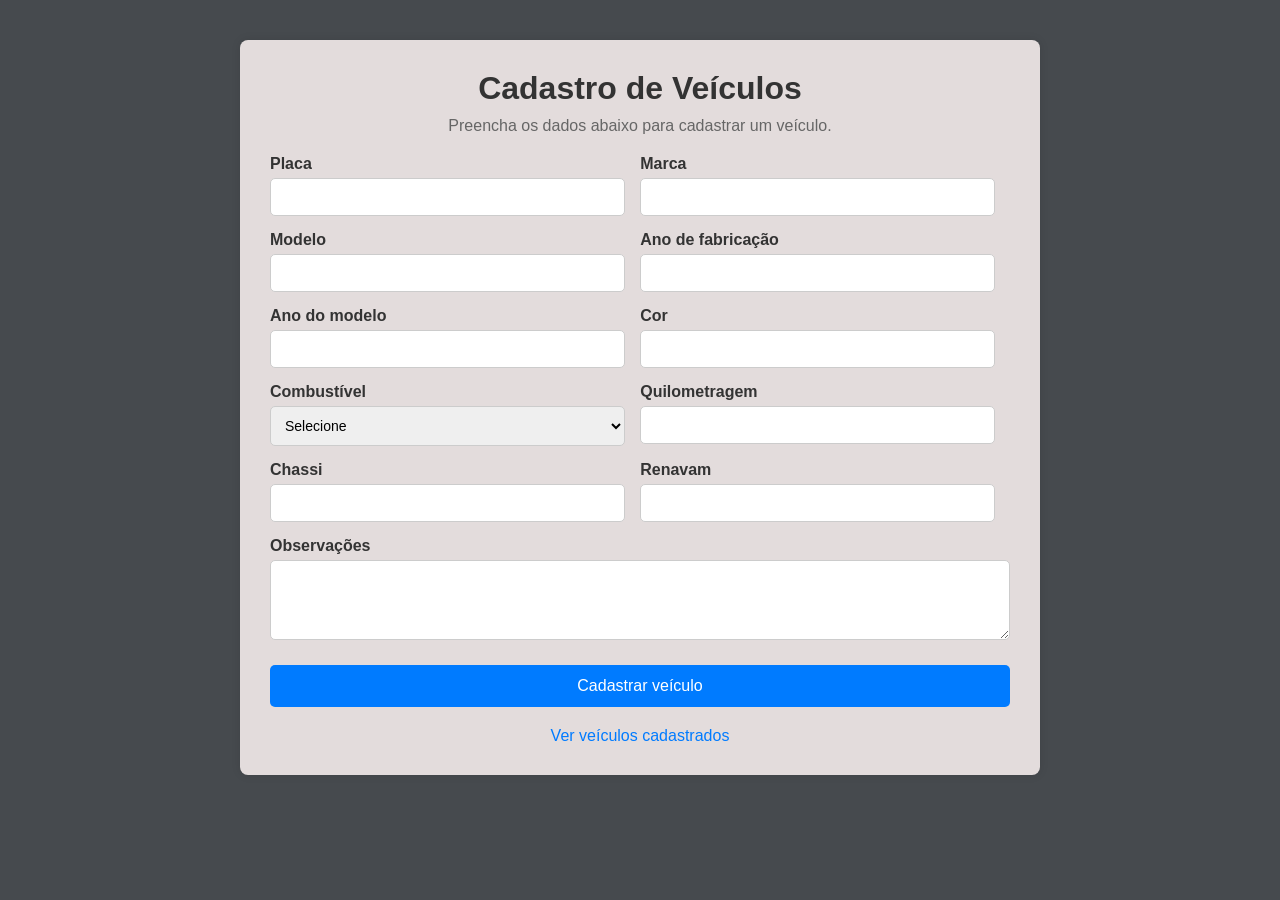
<file: index.html>
<!DOCTYPE html>
<html lang="pt-BR">
<head>
    <meta charset="UTF-8">
    <meta name="viewport" content="width=device-width, initial-scale=1.0">
    <title>Cadastro de Veículos</title>

    <link rel="stylesheet" href="css/style.css">
</head>
<body>

    <main class="container">
        <h1>Cadastro de Veículos</h1>

        <p class="descricao">
            Preencha os dados abaixo para cadastrar um veículo.
        </p>

        <form id="formVeiculo">
            <div class="campo">
                <label for="placa">Placa</label>
                <input type="text" id="placa" name="placa" required maxlength="10">
            </div>

            <div class="campo">
                <label for="marca">Marca</label>
                <input type="text" id="marca" name="marca" required maxlength="100">
            </div>

            <div class="campo">
                <label for="modelo">Modelo</label>
                <input type="text" id="modelo" name="modelo" required maxlength="100">
            </div>

            <div class="campo">
                <label for="ano_fabricacao">Ano de fabricação</label>
                <input type="number" id="ano_fabricacao" name="ano_fabricacao" required min="1900" max="2100">
            </div>

            <div class="campo">
                <label for="ano_modelo">Ano do modelo</label>
                <input type="number" id="ano_modelo" name="ano_modelo" required min="1900" max="2100">
            </div>

            <div class="campo">
                <label for="cor">Cor</label>
                <input type="text" id="cor" name="cor" required maxlength="50">
            </div>

            <div class="campo">
                <label for="combustivel">Combustível</label>
                <select id="combustivel" name="combustivel" required>
                    <option value="">Selecione</option>
                    <option value="Gasolina">Gasolina</option>
                    <option value="Etanol">Etanol</option>
                    <option value="Diesel">Diesel</option>
                    <option value="Flex">Flex</option>
                    <option value="Elétrico">Elétrico</option>
                    <option value="Híbrido">Híbrido</option>
                </select>
            </div>

            <div class="campo">
                <label for="quilometragem">Quilometragem</label>
                <input type="number" id="quilometragem" name="quilometragem" required min="0" max="9999999999">
            </div>

            <div class="campo">
                <label for="chassi">Chassi</label>
                <input type="text" id="chassi" name="chassi" required maxlength="17">
            </div>

            <div class="campo">
                <label for="renavam">Renavam</label>
                <input type="text" id="renavam" name="renavam" required maxlength="11">
            </div>

            <div class="campo campo-completo">
                <label for="observacoes">Observações</label>
                <textarea id="observacoes" name="observacoes" required></textarea>
            </div>

            <button type="submit">Cadastrar veículo</button>
        </form>

        <a href="listar.html" class="link-listagem">Ver veículos cadastrados</a>
    </main>

    <script src="js/cadastro.js"></script>
</body>
</html>
</file>
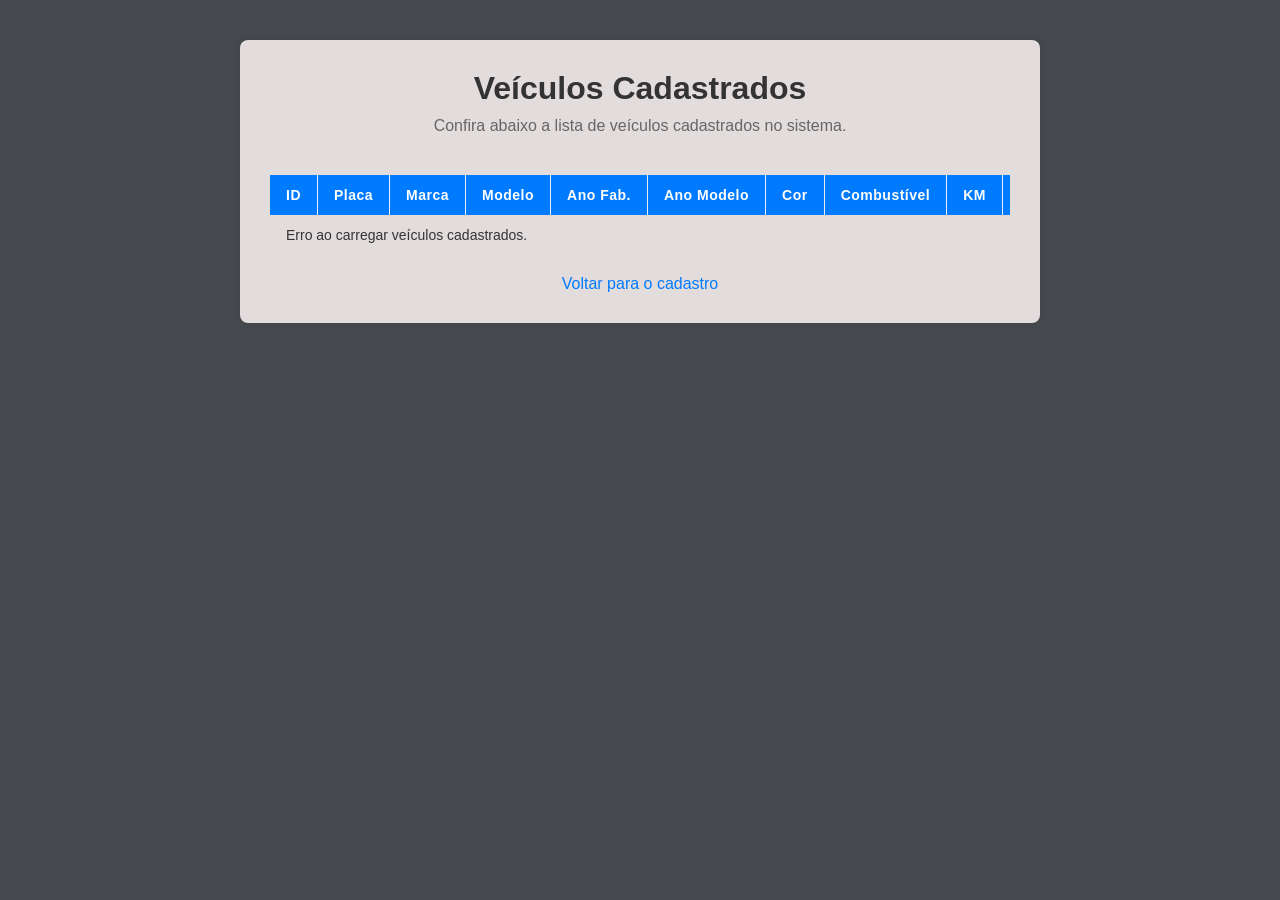
<file: listar.html>
<!DOCTYPE html>
<html lang="pt-BR">
<head>
    <meta charset="UTF-8">
    <meta name="viewport" content="width=device-width, initial-scale=1.0">
    <title>Listagem de Veículos</title>

    <link rel="stylesheet" href="css/style.css">
</head>
<body>

    <main class="container">
        <h1>Veículos Cadastrados</h1>

        <p class="descricao">
            Confira abaixo a lista de veículos cadastrados no sistema.
        </p>

        <div class="tabela-container">
            <table>
                <thead>
                    <tr>
                        <th>ID</th>
                        <th>Placa</th>
                        <th>Marca</th>
                        <th>Modelo</th>
                        <th>Ano Fab.</th>
                        <th>Ano Modelo</th>
                        <th>Cor</th>
                        <th>Combustível</th>
                        <th>KM</th>
                        <th>Chassi</th>
                        <th>Renavam</th>
                        <th>Cadastro</th>
                        <th>Observações</th>
                    </tr>
                </thead>

                <tbody id="tabelaVeiculos">
                    <!-- Os veículos serão inseridos aqui pelo JavaScript -->
                </tbody>
            </table>
        </div>

        <a href="index.html" class="link-listagem">Voltar para o cadastro</a>
    </main>

    <script src="js/listar.js"></script>
</body>
</html>
</file>
<file: css/style.css>
/* Reset básico */
* {
    margin: 0;
    padding: 0;
    box-sizing: border-box;
}

/* Corpo da página */
body {
    font-family: Arial, Helvetica, sans-serif;
    background-color: #464a4e;
    color: #333;
}

/* Container principal */
.container {
    max-width: 800px;
    margin: 40px auto;
    background-color: #e3dcdc;
    padding: 30px;
    border-radius: 8px;
    box-shadow: 0 0 10px rgba(0,0,0,0.1);
}

/* Título */
h1 {
    text-align: center;
    margin-bottom: 10px;
}

/* Descrição */
.descricao {
    text-align: center;
    margin-bottom: 20px;
    color: #666;
}

/* Formulário */
form {
    display: flex;
    flex-wrap: wrap;
    gap: 15px;
}

/* Cada campo */
.campo {
    width: 48%;
    display: flex;
    flex-direction: column;
}

/* Campo que ocupa linha inteira */
.campo-completo {
    width: 100%;
}

/* Labels */
label {
    margin-bottom: 5px;
    font-weight: bold;
}

/* Inputs e select */
input,
select,
textarea {
    padding: 10px;
    border: 1px solid #ccc;
    border-radius: 5px;
    font-size: 14px;
}

/* Textarea */
textarea {
    resize: vertical;
    min-height: 80px;
}

/* Botão */
button {
    width: 100%;
    padding: 12px;
    background-color: #007bff;
    color: #fff;
    border: none;
    border-radius: 5px;
    font-size: 16px;
    cursor: pointer;
    margin-top: 10px;
}

/* Hover do botão */
button:hover {
    background-color: #0056b3;
}

/* Link de listagem */
.link-listagem {
    display: block;
    margin-top: 20px;
    text-align: center;
    color: #007bff;
    text-decoration: none;
}

/* Hover link */
.link-listagem:hover {
    text-decoration: underline;
}

/* Container da tabela */
.tabela-container {
    overflow-x: auto;
}

/* Tabela */
table {
    width: 100%;
    border-collapse: collapse;
    margin-top: 20px;
    font-size: 14px;
}

/* Cabeçalho */
thead {
    background-color: #007bff;
    color: #fff;
}

th {
    padding: 12px 16px;
    text-align: left;
    white-space: nowrap;
    letter-spacing: 0.5px;
}

/* Linhas */
td {
    padding: 12px 16px;
}

/* Zebra (linhas alternadas) */
tbody tr:nth-child(even) {
    background-color: #f9f9f9;
}

/* Hover */
tbody tr:hover {
    background-color: #eef4ff;
}

/* Ajuste para textos grandes */
td {
    max-width: 150px;
    overflow: hidden;
    text-overflow: ellipsis;
    white-space: nowrap;
}

th, td {
    border-right: 1px solid #eee;
}

th:last-child,
td:last-child {
    border-right: none;
}
</file>
